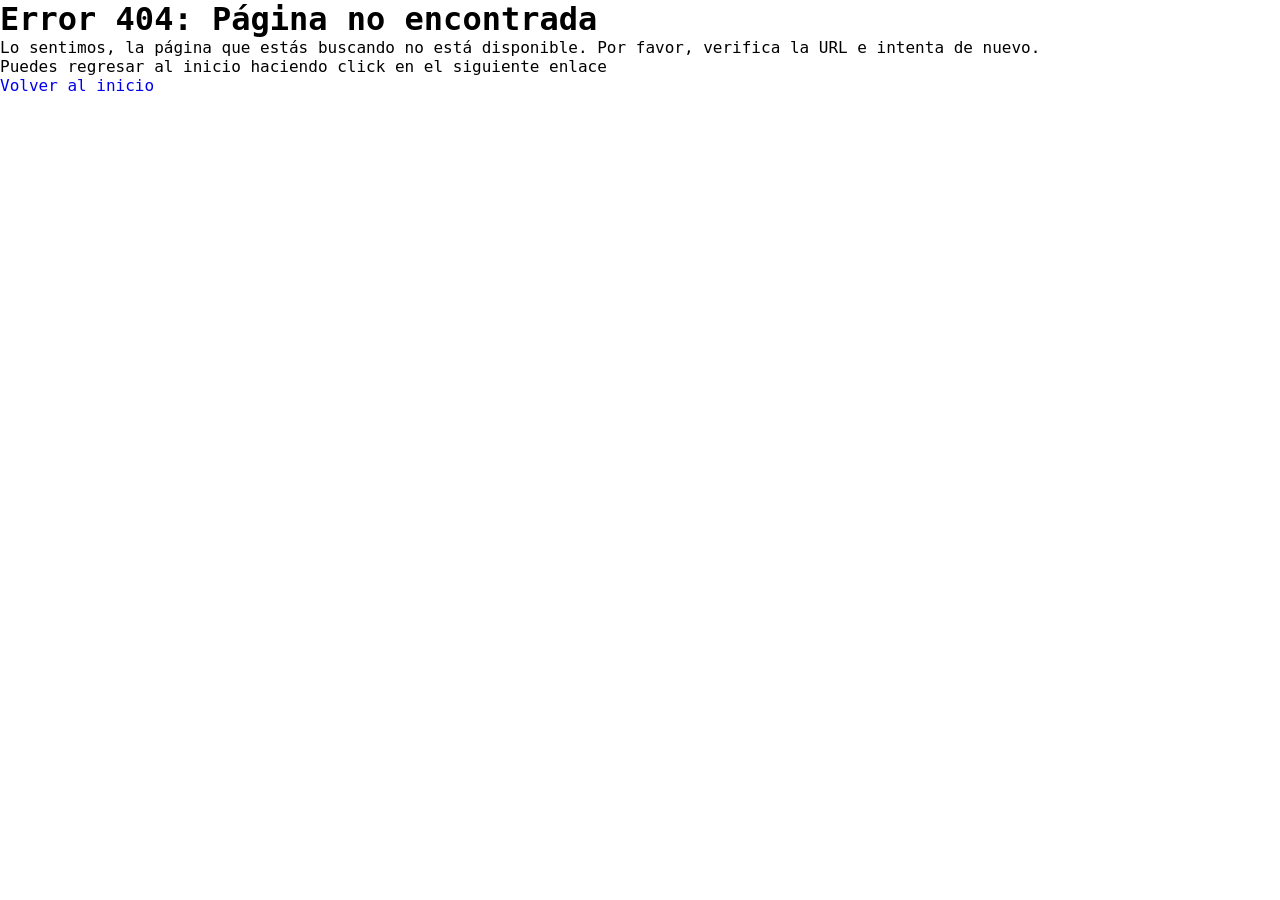
<file: error-404.html>
<!DOCTYPE html>
<html lang="en">

<head>
    <meta charset="UTF-8">
    <meta name="viewport" content="width=device-width, initial-scale=1.0">
    <link rel="stylesheet" href="./css/style.css">
    <title>Página no encontrada</title>
</head>

<body>
    <main>
        <h1>Error 404: Página no encontrada</h1>
        <p>Lo sentimos, la página que estás buscando no está disponible. Por favor, verifica la URL e intenta de nuevo.
        </p>
        <p>Puedes regresar al inicio haciendo click en el siguiente enlace</p>
        <a href="../index.html">Volver al inicio</a>
    </main>
</body>

</html>
</file>
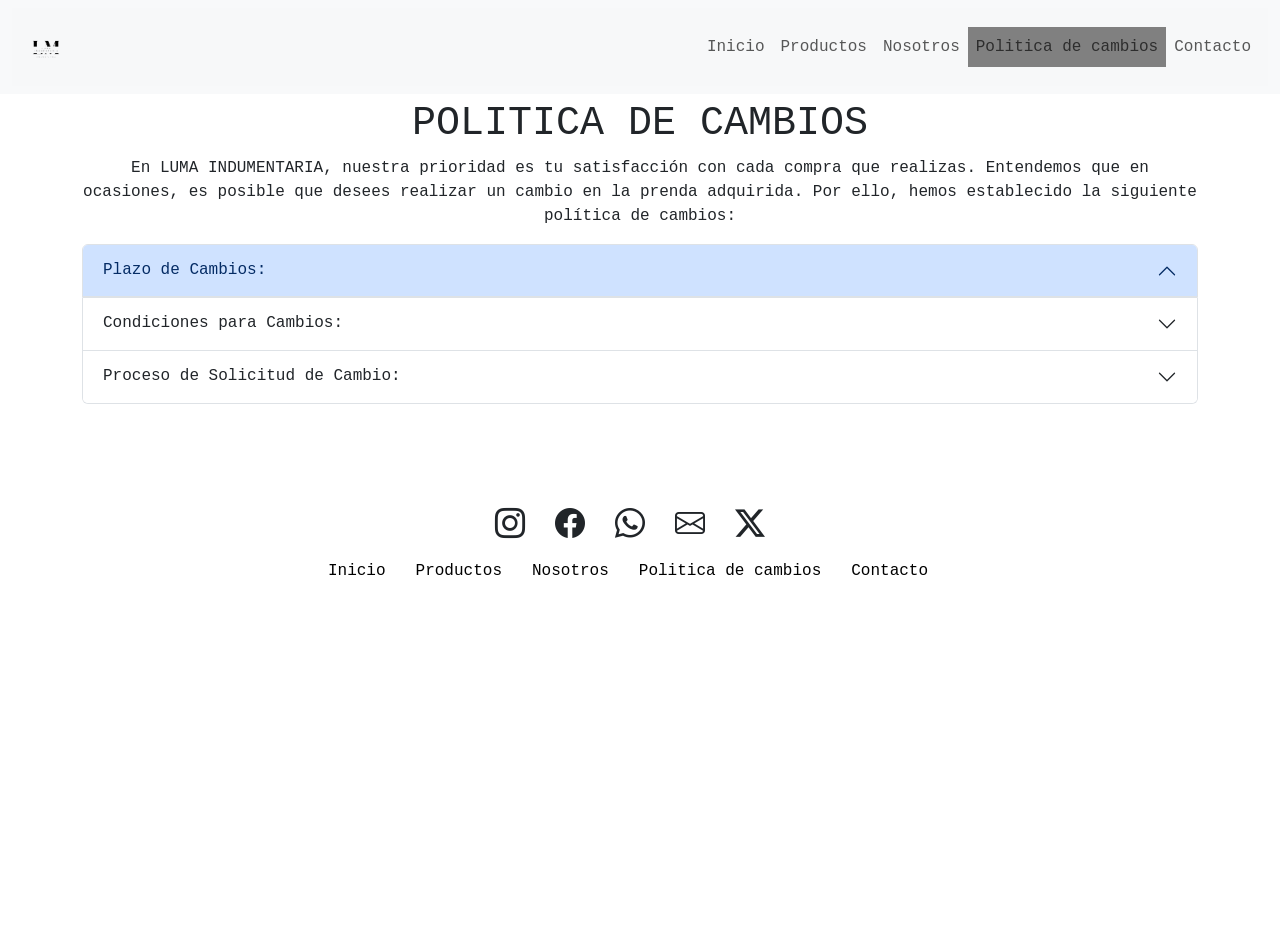
<file: pages/cambios.html>
<!DOCTYPE html>
<html lang="en">

<head>
    <meta charset="UTF-8">
    <meta name="viewport" content="width=device-width, initial-scale=1.0">
    <meta name="description" content="Conoce nuestra politica de cambios. Descubre la moda urbana en nuestra tienda en línea. Últimas tendencias y prendas vanguardistas para expresar tu estilo. Comodidad y estilo se fusionan aquí. Explora ahora.">
    <meta name="keywords" content="Indumentaria, moda, estilo, urbano, envios">
    <link rel="shortcut icon" href="../img/favicon-luma.png" type="image/x-icon">
    <!--CSS-->
    <link rel="stylesheet" href="../css/style.css">
    <!--Iconos bootstrap-->
    <link rel="stylesheet" href="https://cdn.jsdelivr.net/npm/bootstrap-icons@1.11.1/font/bootstrap-icons.css">
    <title>Politica de cambios - Luma Indumentaria</title>
    <!--Bootstrap-->
    <link href="https://cdn.jsdelivr.net/npm/bootstrap@5.3.2/dist/css/bootstrap.min.css" rel="stylesheet"
        integrity="sha384-T3c6CoIi6uLrA9TneNEoa7RxnatzjcDSCmG1MXxSR1GAsXEV/Dwwykc2MPK8M2HN" crossorigin="anonymous">
</head>

<body>

    <!--Barra de navegacion-->
    <nav class="navbar navbar-expand-md bg-body-tertiary fixed-top">
        <div class="container-fluid nav-complete">
            <button class="navbar-toggler" type="button" data-bs-toggle="collapse" data-bs-target="#navbar-toggler"
                aria-controls="navbarTogglerDemo01" aria-expanded="false" aria-label="Toggle navigation">
                <span class="navbar-toggler-icon"></span>
            </button>
            <div class="collapse navbar-collapse" id="navbar-toggler">
                <a class="navbar-brand" href="../index.html">
                    <img src="../img/favicon-luma.png" alt="logo de luma" class="logo_luma d-none d-md-block">
                </a>
                <ul class="navbar-nav">
                    <li class="nav-item">
                        <a class="nav-link elem-item" href="../index.html">Inicio</a>
                    </li>
                    <li class="nav-item">
                        <a class="nav-link elem-item" href="../pages/productos.html">Productos</a>
                    </li>
                    <li class="nav-item">
                        <a class="nav-link elem-item" href="../pages/nosotros.html">Nosotros</a>
                    </li>
                    <li class="nav-item">
                        <a class="nav-link elem-item active-item" href="../pages/cambios.html">Politica de cambios</a>
                    </li>
                    <li class="nav-item">
                        <a class="nav-link elem-item" href="../pages/contacto.html">Contacto</a>
                    </li>
                </ul>

            </div>
        </div>
    </nav>

    <main class="container main_cambios">
        <section class="row">
            <div class="col">
                <h1 class="tit_camb">POLITICA DE CAMBIOS</h1>
                <p class="text-center">En LUMA INDUMENTARIA, nuestra prioridad es tu satisfacción con cada compra que
                    realizas. Entendemos que
                    en
                    ocasiones, es posible que desees realizar un cambio en la prenda adquirida. Por ello, hemos
                    establecido
                    la siguiente política de cambios:</p>
            </div>
        </section>
        <section class="row">
            <div class="col">
                <div class="accordion" id="accordionBasic">
                    <div class="accordion-item">
                        <h2 class="accordion-header" id="headingOne">
                            <button class="accordion-button" type="button" data-bs-toggle="collapse"
                                data-bs-target="#collapseOne" aria-expanded="false" aria-controls="collapseOne">
                                Plazo de Cambios:
                            </button>
                        </h2>
                        <div id="collapseOne" class="accordion-collapse collapse " aria-labelledby="headingOne"
                            data-bs-parent="#accordionBasic">
                            <div class="accordion-body">
                                Tienes un plazo de hasta 7 días a partir de la fecha de recepción del producto para
                                solicitar un cambio.
                            </div>
                        </div>
                    </div>
                    <div class="accordion-item">
                        <h2 class="accordion-header" id="headingTwo">
                            <button class="accordion-button collapsed" type="button" data-bs-toggle="collapse"
                                data-bs-target="#collapseTwo" aria-expanded="false" aria-controls="collapseTwo">
                                Condiciones para Cambios:
                            </button>
                        </h2>
                        <div id="collapseTwo" class="accordion-collapse collapse " aria-labelledby="headingTwo"
                            data-bs-parent="#accordionBasic">
                            <div class="accordion-body">
                                <strong>Para poder procesar un cambio, el producto debe estar en las siguientes
                                    condiciones:</strong>
                                <ul>
                                    <li>Sin señales de uso.</li>
                                    <li>Con todas las etiquetas y embalajes originales intactos.</li>
                                    <li>Acompañado del comprobante de compra.</li>
                                </ul>
                            </div>
                        </div>
                    </div>
                    <div class="accordion-item">
                        <h2 class="accordion-header" id="headingThree">
                            <button class="accordion-button collapsed" type="button" data-bs-toggle="collapse"
                                data-bs-target="#collapseThree" aria-expanded="false" aria-controls="collapseThree">
                                Proceso de Solicitud de Cambio:
                            </button>
                        </h2>
                        <div id="collapseThree" class="accordion-collapse collapse " aria-labelledby="headingThree"
                            data-bs-parent="#accordionBasic">
                            <div class="accordion-body">
                                <strong>Para solicitar un cambio, por favor sigue los siguientes pasos:</strong>
                                <ol>
                                    <li>Ponte en contacto con nuestro equipo de atención al cliente a través de nuestra
                                        pagina de contacto.
                                    </li>
                                    <li>Proporciona la información detallada de tu pedido, incluyendo el número de orden
                                        y el motivo del
                                        cambio.
                                    </li>
                                    <li>Nuestro equipo te guiará a través del proceso de devolución y te proporcionará
                                        las instrucciones
                                        necesarias.</li>
                                </ol>
                            </div>
                        </div>
                    </div>
                </div>
            </div>
        </section>
    </main>
    <footer class="container-fluid">
        <div class="row">
            <div class="col iconos_foot">
                <i class="bi bi-instagram"></i>
                <i class="bi bi-facebook"></i>
                <i class="bi bi-whatsapp"></i>
                <i class="bi bi-envelope"></i>
                <i class="bi bi-twitter-x"></i>
            </div>
            <div class="row nav_footer">
                <nav>
                <ul class="nav-foot" style="flex-wrap: wrap;">
                    <li>
                        <a href="../index.html">Inicio</a>
                    </li>
                    <li>
                        <a href="../pages/productos.html">Productos</a>
                    </li>
                    <li>
                        <a href="../pages/nosotros.html">Nosotros</a>
                    </li>
                    <li>
                        <a href="../pages/cambios.html">Politica de cambios</a>
                    </li>
                    <li>
                        <a href="../pages/contacto.html">Contacto</a>
                    </li>

                </ul>
            </nav>
            </div>
    </footer>

    <!-- Bootstrap js-->
    <script src="https://cdn.jsdelivr.net/npm/bootstrap@5.3.2/dist/js/bootstrap.min.js"
        integrity="sha384-BBtl+eGJRgqQAUMxJ7pMwbEyER4l1g+O15P+16Ep7Q9Q+zqX6gSbd85u4mG4QzX+"
        crossorigin="anonymous"></script>
        <script src="/js/productos.js"></script>
</body>

</html>
</file>
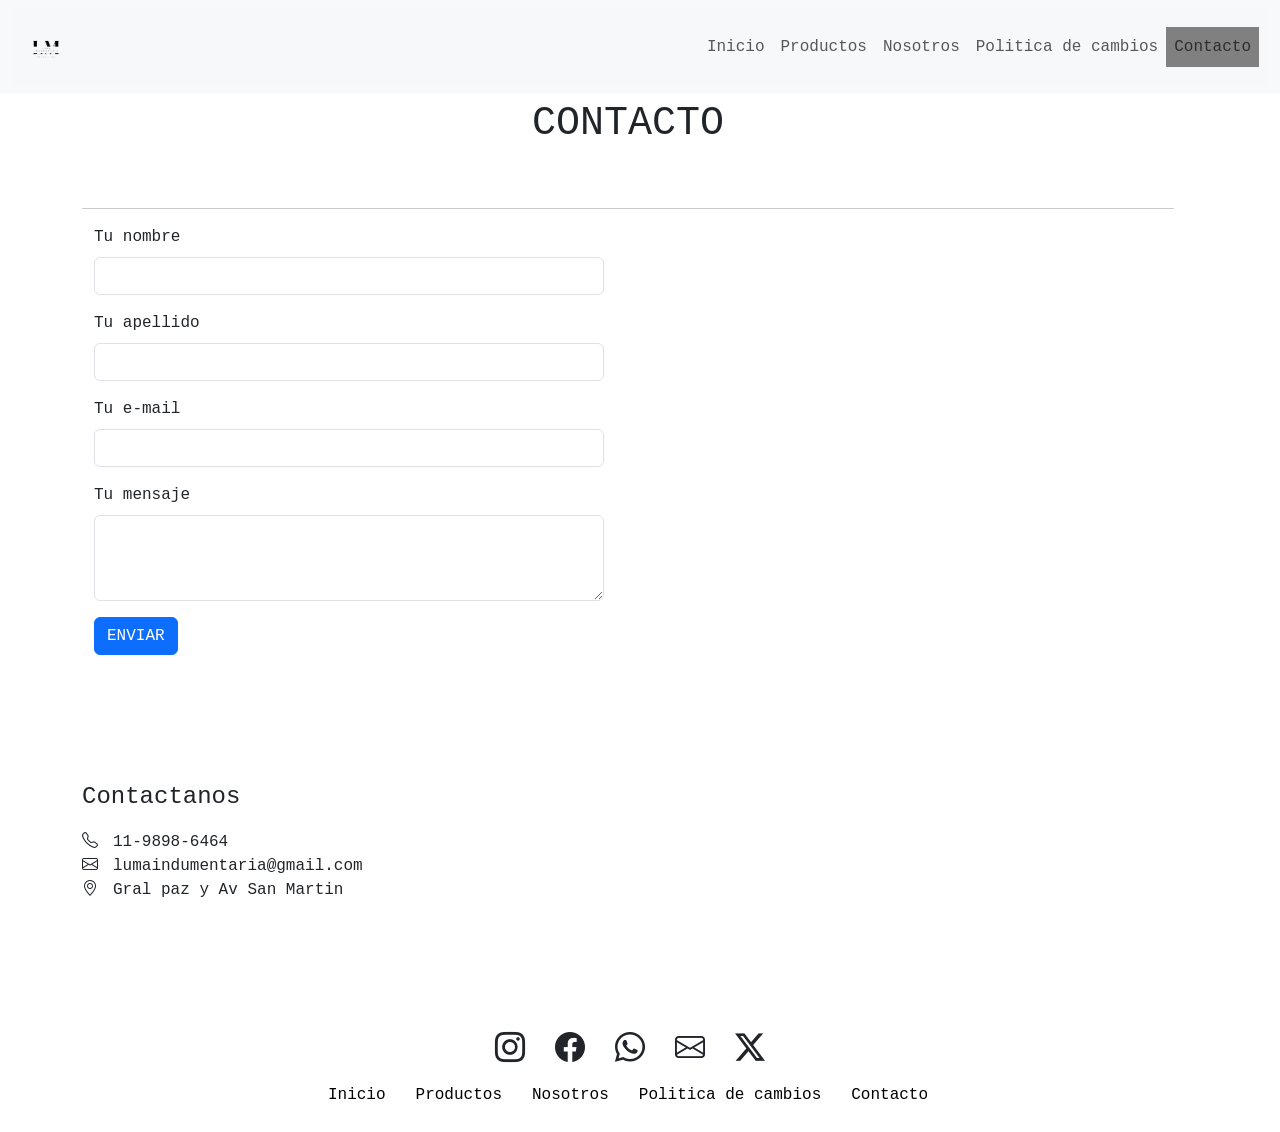
<file: pages/contacto.html>
<!DOCTYPE html>
<html lang="en">

<head>
    <meta charset="UTF-8">
    <meta name="viewport" content="width=device-width, initial-scale=1.0">
    <meta name="description" content="Ponte en contacto con nosotros. Descubre la moda urbana en nuestra tienda en línea. Últimas tendencias y prendas vanguardistas para expresar tu estilo. Comodidad y estilo se fusionan aquí. Explora ahora.">
    <meta name="keywords" content="Indumentaria, moda, estilo, urbano, envios">
    <link rel="shortcut icon" href="../img/favicon-luma.png" type="image/x-icon">
    <!--CSS-->
    <link rel="stylesheet" href="../css/style.css">
    <!--Iconos bootstrap-->
    <link rel="stylesheet" href="https://cdn.jsdelivr.net/npm/bootstrap-icons@1.11.1/font/bootstrap-icons.css">
    <title>Contacto - Luma Indumentaria</title>
    <!--Bootstrap-->
    <link href="https://cdn.jsdelivr.net/npm/bootstrap@5.3.2/dist/css/bootstrap.min.css" rel="stylesheet"
        integrity="sha384-T3c6CoIi6uLrA9TneNEoa7RxnatzjcDSCmG1MXxSR1GAsXEV/Dwwykc2MPK8M2HN" crossorigin="anonymous">
</head>

<body>
    <nav class="navbar navbar-expand-md bg-body-tertiary fixed-top">
        <div class="container-fluid nav-complete">
            <button class="navbar-toggler" type="button" data-bs-toggle="collapse" data-bs-target="#navbar-toggler"
                aria-controls="navbarTogglerDemo01" aria-expanded="false" aria-label="Toggle navigation">
                <span class="navbar-toggler-icon"></span>
            </button>
            <div class="collapse navbar-collapse" id="navbar-toggler">
                <a class="navbar-brand" href="../index.html">
                    <img src="../img/favicon-luma.png" alt="logo de luma" class="logo_luma d-none d-md-block">
                </a>
                <ul class="navbar-nav">
                    <li class="nav-item">
                        <a class="nav-link elem-item" href="../index.html">Inicio</a>
                    </li>
                    <li class="nav-item">
                        <a class="nav-link elem-item" href="../pages/productos.html">Productos</a>
                    </li>
                    <li class="nav-item">
                        <a class="nav-link elem-item" href="../pages/nosotros.html">Nosotros</a>
                    </li>
                    <li class="nav-item">
                        <a class="nav-link elem-item" href="../pages/cambios.html">Politica de cambios</a>
                    </li>
                    <li class="nav-item">
                        <a class="nav-link elem-item active-item" href="../pages/contacto.html">Contacto</a>
                    </li>
                </ul>

            </div>
        </div>
    </nav>
    <main class="container">
        <div>
            <section class="row container">
                <div class="col d-flex text-align-center justify-content-center">
                    <h1 class="text_princnos">CONTACTO</h1>
                </div>
                <hr class="linea1">
                <div class="row">
                    
                    <div class="col">
                        <div class="mb-3">
                            <label for="formGroupExampleInput" class="form-label">Tu nombre</label>
                            <input type="text" class="form-control" id="name">
                        </div>
                        <div class="mb-3">
                            <label for="formGroupExampleInput2" class="form-label">Tu apellido</label>
                            <input type="text" class="form-control" id="apellido">
                        </div>
                        <div class="mb-3">
                            <label for="formGroupExampleInput" class="form-label">Tu e-mail</label>
                            <input type="email" class="form-control" id="email">
                        </div>
                        <div class="mb-3">
                            <label for="formGroupExampleInput2" class="form-label">Tu mensaje</label>
                            <textarea class="form-control" id="mensaje" rows="3"></textarea>

                        </div>
                        <input class="btn btn-primary" type="submit" value="ENVIAR">
                    </div>
                    <div class="col">
                        <iframe
                            src="https://www.google.com/maps/embed?pb=!1m18!1m12!1m3!1d3284.577226872913!2d-58.52085482492959!3d-34.58956255674963!2m3!1f0!2f0!3f0!3m2!1i1024!2i768!4f13.1!3m3!1m2!1s0x95bcb7b0f6c11b0b%3A0x7a4c1de12ec0643!2sAv.%20S.%20Mart%C3%ADn%20%26%20Av.%20Gral.%20Paz%2C%20Buenos%20Aires!5e0!3m2!1ses!2sar!4v1698104611556!5m2!1ses!2sar "
                            style="border:0;" allowfullscreen="" loading="lazy" class="map_contact"
                            referrerpolicy="no-referrer-when-downgrade">
                        </iframe>
                    </div>
                </div>


        </div>
        </div>
        <section class="contact">
        <div class="row">
            <div class="col">
                <div class="row">
                    <div class="col">
                        <h4>Contactanos</h4>
                    </div>
                    <ul class="lista_contact">
                        <li><i class="bi bi-telephone"></i>11-9898-6464</li>
                        <li><i class="bi bi-envelope"></i>lumaindumentaria@gmail.com</li>
                        <li><i class="bi bi-geo-alt"></i>Gral paz y Av San Martin</li>
                    </ul>
                </div>
            </div>
        </div>
    </section>



    </main>
    <footer class="container-fluid">
        <div class="row">
            <div class="col iconos_foot">
                <i class="bi bi-instagram"></i>
                <i class="bi bi-facebook"></i>
                <i class="bi bi-whatsapp"></i>
                <i class="bi bi-envelope"></i>
                <i class="bi bi-twitter-x"></i>
            </div>
            <div class="row nav_footer">
                <nav>
                <ul class="nav-foot" style="flex-wrap: wrap;">
                    <li>
                        <a href="../index.html">Inicio</a>
                    </li>
                    <li>
                        <a href="../pages/productos.html">Productos</a>
                    </li>
                    <li>
                        <a href="../pages/nosotros.html">Nosotros</a>
                    </li>
                    <li>
                        <a href="../pages/cambios.html">Politica de cambios</a>
                    </li>
                    <li>
                        <a href="../pages/contacto.html">Contacto</a>
                    </li>

                </ul>
            </nav>
            </div>
    </footer>

    <!-- Bootstrap js-->
    <script src="https://cdn.jsdelivr.net/npm/bootstrap@5.3.2/dist/js/bootstrap.min.js"
        integrity="sha384-BBtl+eGJRgqQAUMxJ7pMwbEyER4l1g+O15P+16Ep7Q9Q+zqX6gSbd85u4mG4QzX+"
        crossorigin="anonymous"></script>
        <script src="/js/productos.js"></script>
</body>

</html>
</file>
<file: css/style.css>
/* reset */
* {
  margin: 0;
  padding: 0;
  text-decoration: none;
  box-sizing: border-box;
  font-family: "Roboto mono", monospace;
}

body {
  position: relative;
  width: 100%;
  height: 100vh;
}

.navbar {
  position: sticky;
}
.navbar .navbar-collapse {
  display: flex;
  justify-content: space-between;
  position: sticky;
  top: 0;
  z-index: 10;
  background-color: rgba(230, 227, 227, 0.059);
  color: black;
  padding: 9px;
  height: 50px;
  height: 100%;
  gap: 10px;
}
.navbar .navbar-collapse .logo_luma {
  width: 50px;
}
.navbar .navbar-collapse .nav-item .elem-item:hover {
  background-color: gray;
}

.banner-pic {
  width: 100%;
  height: 600px;
  -o-object-fit: cover;
     object-fit: cover;
  -o-object-position: top;
     object-position: top;
  padding: 10px;
}

.text_ind {
  display: flex;
  justify-content: center;
}

.main_index {
  width: 100%;
  display: flex;
  padding: 10px;
}
.main_index .card-group {
  gap: 20px;
}
.main_index .card-group .card {
  min-width: 300px;
}
.main_index .card-group .card-body {
  display: flex;
  flex-direction: column;
  text-align: center;
}

footer {
  margin-top: 100px;
}

.iconos_foot {
  display: flex;
  justify-content: center;
  gap: 30px;
  margin-right: 20px;
}
.iconos_foot .bi {
  font-size: 30px;
}

.nav_footer {
  width: 100%;
}
.nav_footer .iconos_foot {
  display: flex;
  justify-content: center;
  text-align: center;
}
.nav_footer .nav-foot {
  display: flex;
  gap: 30px;
  list-style: none;
  padding: 10px;
  justify-content: center;
  flex-direction: row;
}
.nav_footer .nav-foot a {
  text-decoration: none;
  list-style: none;
  color: black;
}

.main_nosotros {
  width: 100%;
}
.main_nosotros .text_princnos {
  margin-top: 100px;
  margin-bottom: 60px;
}

.secccion_remeras,
.seccion_buzos,
.seccion_jean {
  padding: 20px;
}
.secccion_remeras .card-body,
.seccion_buzos .card-body,
.seccion_jean .card-body {
  display: flex;
  flex-direction: column;
  text-align: center;
}
.secccion_remeras .card-footer .boton_prod,
.seccion_buzos .card-footer .boton_prod,
.seccion_jean .card-footer .boton_prod {
  display: flex;
  justify-content: center;
}
.secccion_remeras .card-footer .boton_prod .btn:hover,
.seccion_buzos .card-footer .boton_prod .btn:hover,
.seccion_jean .card-footer .boton_prod .btn:hover {
  transform: scale(1.2, 1.2);
}

.card-complete {
  transition: 0.6s ease all;
}
.card-complete:hover {
  transform: scale(1.05, 1.05);
}

.active-item {
  background-color: gray !important;
  padding: 5px;
}

.card-vendedores {
  margin-top: 77px;
}
.card-vendedores .card-body {
  display: flex;
  flex-direction: column;
  text-align: center;
}

.main_cambios {
  margin-top: 30px;
  width: 100%;
}
.main_cambios .tit_camb {
  display: flex;
  justify-content: center;
  margin-top: 70px;
}

section .text_princnos {
  margin-top: 100px;
  margin-bottom: 60px;
}

div iframe {
  width: 500px;
  height: 400px;
  margin-top: 50px;
}

.lista_contact {
  list-style-type: none;
  padding: 10px;
}
.lista_contact i {
  margin-right: 15px;
}

.contact {
  margin-top: 100px;
}

@media (max-width: 767px) {
  .navbar-nav {
    order: -1;
  }
}/*# sourceMappingURL=style.css.map */
</file>
